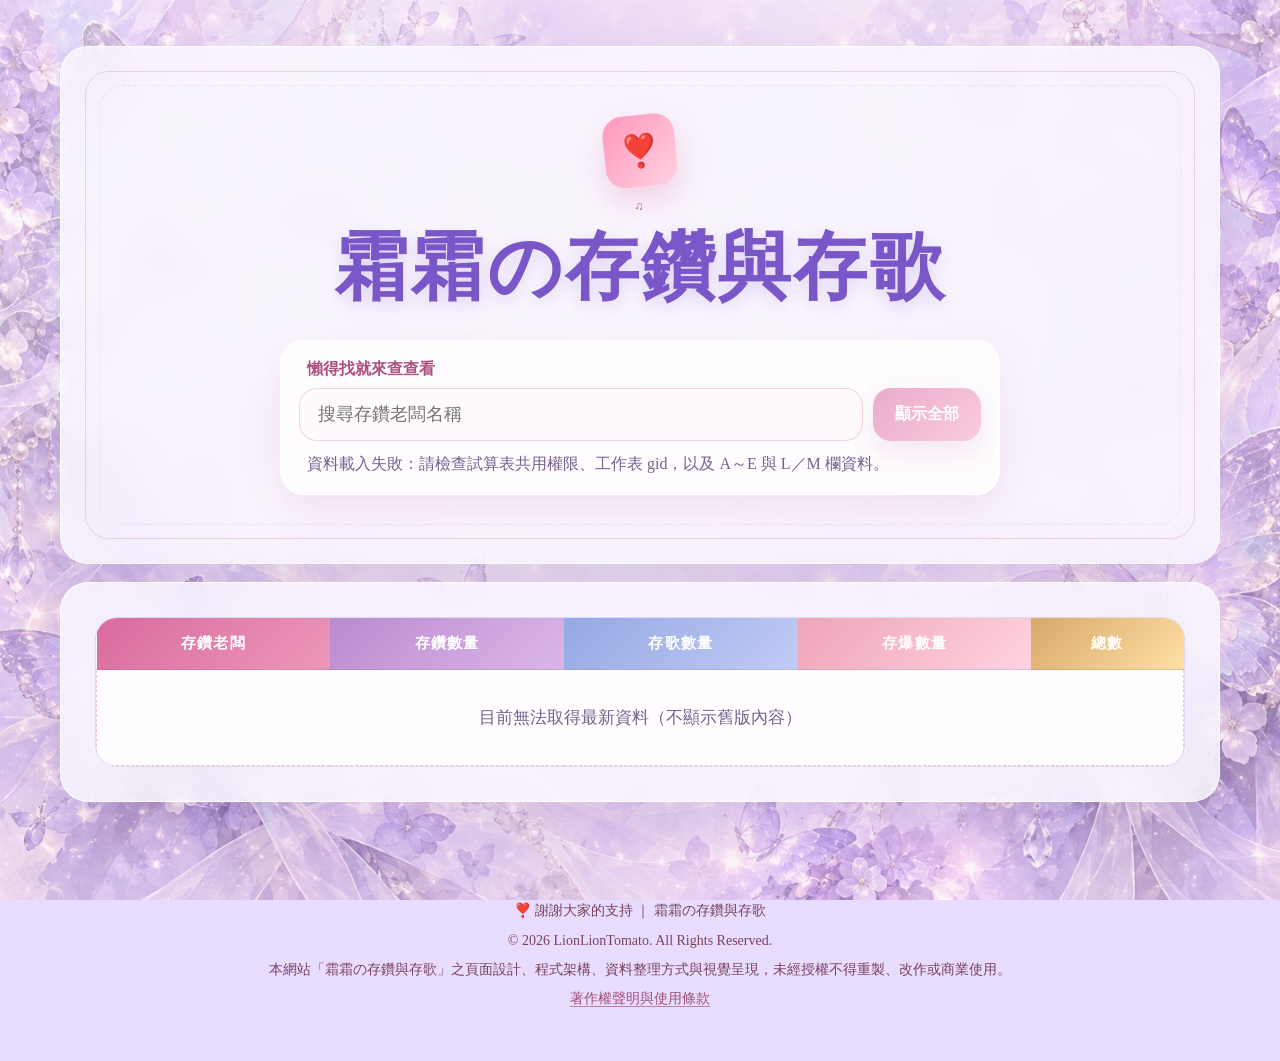
<file: index.html>
<!doctype html>
<html lang="zh-Hant"><head><meta charset="utf-8"><meta name="viewport" content="width=device-width,initial-scale=1"><meta name="theme-color" content="#c7aceb"><meta name="description" content="霜霜の存鑽與存歌查詢網站"><title>霜霜の存鑽與存歌</title><link rel="icon" href="favicon.svg" type="image/svg+xml"><link rel="stylesheet" href="style.css?v=20261027-vault-lavender-2"></head><body>
<div class="sky-glow"></div><div class="mist mist-a"></div><div class="mist mist-b"></div>
<div class="floating-icons" aria-hidden="true"><span style="--x:8%;--duration:19s;--delay:-2s">❣️</span><span style="--x:22%;--duration:22s;--delay:-7s">🦋</span><span style="--x:50%;--duration:24s;--delay:-11s">❣️</span><span style="--x:72%;--duration:20s;--delay:-4s">🦋</span><span style="--x:92%;--duration:26s;--delay:-14s">❣️</span></div>
<div class="page-shell"><header class="panel hero"><div class="seal" aria-hidden="true">❣️</div><p class="eyebrow">♫</p><h1 id="siteTitle">霜霜の存鑽與存歌</h1><p class="subtitle" id="siteSubtitle" aria-live="polite"></p><div class="search-card"><label for="searchInput">懶得找就來查查看</label><div class="search-row"><input id="searchInput" type="search" placeholder="搜尋存鑽老闆名稱" autocomplete="off" disabled><button id="clearBtn" type="button" disabled>顯示全部</button></div><p id="resultText" class="result-text" role="status">資料載入中…</p></div></header>
<main class="panel content-panel"><div class="table-wrap"><table><thead><tr id="tableHead"><th class="col-name">存鑽老闆</th><th class="col-diamond">存鑽數量</th><th class="col-song">存歌數量</th><th class="col-bomb">存爆數量</th><th class="col-total">總數</th></tr></thead><tbody id="tableBody"><tr class="empty-row"><td colspan="5">正在向 Google 試算表讀取最新資料…</td></tr></tbody></table></div></main></div>
<footer class="site-footer"><p>❣️ 謝謝大家的支持 ｜ 霜霜の存鑽與存歌</p><p>© 2026 LionLionTomato. All Rights Reserved.</p><p>本網站「霜霜の存鑽與存歌」之頁面設計、程式架構、資料整理方式與視覺呈現，未經授權不得重製、改作或商業使用。</p><p><a href="copyright.html">著作權聲明與使用條款</a></p></footer><script src="script.js?v=20261027-vault-lavender-2" defer></script></body></html>
</file>
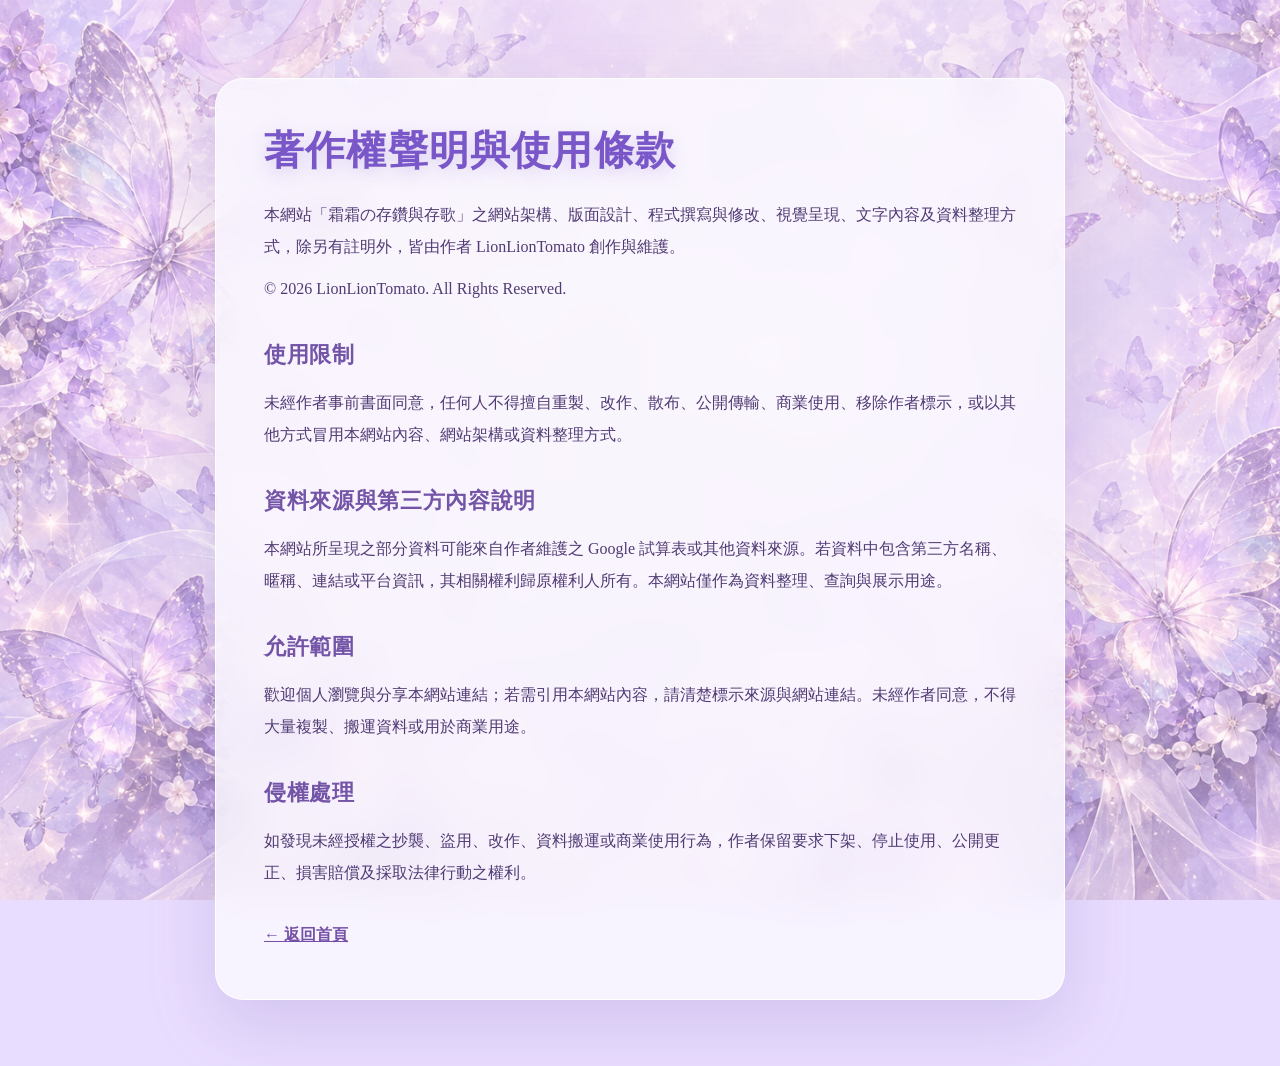
<file: copyright.html>
<!doctype html><html lang="zh-Hant"><head><meta charset="utf-8"><meta name="viewport" content="width=device-width,initial-scale=1"><meta name="theme-color" content="#c7aceb"><title>著作權聲明｜霜霜の存鑽與存歌</title><link rel="icon" href="favicon.svg" type="image/svg+xml"><link rel="stylesheet" href="style.css?v=20261027-vault-lavender-2"><style>.copyright-content{max-width:850px;margin:32px auto;padding:clamp(24px,5vw,48px);line-height:2}.copyright-content h1{font-size:clamp(28px,5vw,40px);margin-bottom:26px;color:#7a57c8;text-shadow:0 6px 18px rgba(122,87,200,.22)}.copyright-content h2{font-size:22px;color:#7354a7;margin:28px 0 8px}.copyright-content p{margin:10px 0}.back-link{display:inline-block;margin-top:20px;color:#7450a7;font-weight:700}</style></head><body><main class="page-shell"><article class="panel copyright-content"><h1>著作權聲明與使用條款</h1><p>本網站「霜霜の存鑽與存歌」之網站架構、版面設計、程式撰寫與修改、視覺呈現、文字內容及資料整理方式，除另有註明外，皆由作者 LionLionTomato 創作與維護。</p><p>© 2026 LionLionTomato. All Rights Reserved.</p><h2>使用限制</h2><p>未經作者事前書面同意，任何人不得擅自重製、改作、散布、公開傳輸、商業使用、移除作者標示，或以其他方式冒用本網站內容、網站架構或資料整理方式。</p><h2>資料來源與第三方內容說明</h2><p>本網站所呈現之部分資料可能來自作者維護之 Google 試算表或其他資料來源。若資料中包含第三方名稱、暱稱、連結或平台資訊，其相關權利歸原權利人所有。本網站僅作為資料整理、查詢與展示用途。</p><h2>允許範圍</h2><p>歡迎個人瀏覽與分享本網站連結；若需引用本網站內容，請清楚標示來源與網站連結。未經作者同意，不得大量複製、搬運資料或用於商業用途。</p><h2>侵權處理</h2><p>如發現未經授權之抄襲、盜用、改作、資料搬運或商業使用行為，作者保留要求下架、停止使用、公開更正、損害賠償及採取法律行動之權利。</p><a class="back-link" href="index.html">← 返回首頁</a></article></main></body></html>
</file>
<file: style.css>
:root{--pink-bg:#e9ddff;--ink:#513b74;--ink-soft:#76618f;--paper:rgba(251,248,255,.82);--line:rgba(142,119,208,.26);--shadow:0 24px 70px rgba(108,80,159,.18);--radius:28px}*{box-sizing:border-box}html{scroll-behavior:smooth}body{margin:0;min-height:100vh;color:var(--ink);font-family:"Noto Serif TC","DFKai-SB","KaiTi",serif;overflow-x:hidden;position:relative;background-color:var(--pink-bg);background-image:linear-gradient(rgba(255,228,240,.19),rgba(255,228,240,.22)),url('./butterfly-lavender.png');background-size:cover;background-position:center;background-repeat:no-repeat;background-attachment:fixed}.sky-glow{position:fixed;width:54vw;height:54vw;left:-18vw;top:-20vw;border-radius:50%;background:rgba(255,255,255,.26);filter:blur(4px);pointer-events:none}.mist{position:fixed;left:-15%;right:-15%;height:220px;border-radius:50%;pointer-events:none;filter:blur(10px);opacity:.25;animation:drift 18s ease-in-out infinite alternate}.mist-a{top:220px;background:radial-gradient(ellipse,rgba(255,255,255,.5),transparent 68%)}.mist-b{bottom:60px;background:radial-gradient(ellipse,rgba(255,216,238,.55),transparent 70%);animation-duration:24s}@keyframes drift{from{transform:translateX(-3%)}to{transform:translateX(5%) translateY(-18px)}}.floating-icons{position:fixed;inset:0;pointer-events:none;overflow:hidden;z-index:1}.floating-icons span{position:absolute;left:var(--x);bottom:-80px;font-size:clamp(22px,3vw,42px);opacity:.21;animation:floatUp var(--duration) linear infinite;animation-delay:var(--delay)}@keyframes floatUp{0%{transform:translateY(0);opacity:0}12%{opacity:.24}70%{opacity:.22}100%{transform:translateY(-115vh) rotate(28deg);opacity:0}}.page-shell{position:relative;z-index:2;width:min(1160px,calc(100% - 32px));margin:0 auto;padding:46px 0 34px}.panel{background:var(--paper);backdrop-filter:blur(18px);-webkit-backdrop-filter:blur(18px);border:1px solid rgba(255,255,255,.86);box-shadow:var(--shadow);border-radius:var(--radius)}.hero{min-height:390px;padding:clamp(30px,6vw,68px);position:relative;overflow:hidden;text-align:center}.hero:before,.hero:after{content:'';position:absolute;inset:24px;border:1px solid rgba(211,120,159,.29);border-radius:24px;pointer-events:none}.hero:after{inset:38px;border-style:dashed;opacity:.5}.seal{width:72px;height:72px;margin:0 auto 12px;display:grid;place-items:center;border-radius:20px;background:linear-gradient(135deg,#ff96bc,#ffd3e3);font-size:32px;box-shadow:0 14px 32px rgba(216,98,150,.25);transform:rotate(-6deg)}.eyebrow{margin:0 0 10px;letter-spacing:.18em;font-size:12px;color:#b3628b;font-weight:700}h1,h2{margin:0;font-family:"Noto Sans TC","Noto Serif TC","Microsoft JhengHei",sans-serif;letter-spacing:.03em;font-weight:800}h1{font-size:clamp(34px,6.4vw,74px);line-height:1.16;color:#7a57c8;text-shadow:0 6px 18px rgba(122,87,200,.22)}.subtitle{margin:20px auto 0;max-width:680px;color:var(--ink-soft);font-size:18px;line-height:1.8}.subtitle:empty{display:none}.search-card{width:min(720px,100%);margin:30px auto 0;padding:18px;border-radius:24px;background:rgba(255,255,255,.75);border:1px solid rgba(255,255,255,.9);box-shadow:0 15px 40px rgba(198,98,146,.13);text-align:left}.search-card label{display:block;margin:0 0 8px 8px;font-weight:900;color:#ae5180}.search-row{display:grid;grid-template-columns:1fr auto;gap:10px}input[type=search]{width:100%;border:1px solid rgba(211,118,160,.3);background:rgba(255,251,253,.96);color:var(--ink);font:inherit;font-size:18px;border-radius:18px;padding:15px 18px;outline:none}input[type=search]:focus{border-color:#d86b9f;box-shadow:0 0 0 4px rgba(255,148,194,.2)}button{border:0;border-radius:18px;padding:0 22px;font:inherit;font-weight:900;color:white;cursor:pointer;background:linear-gradient(135deg,#dd76a7,#f7aacb);box-shadow:0 12px 26px rgba(195,89,143,.22)}button:hover{transform:translateY(-2px)}button:disabled{opacity:.6;cursor:default;transform:none}.result-text{margin:10px 8px 0;color:var(--ink-soft);line-height:1.6}.content-panel{margin-top:18px;padding:clamp(20px,4vw,34px)}.table-wrap{overflow-x:auto;border-radius:22px;border:1px solid var(--line);background:rgba(255,255,255,.65)}table{width:100%;border-collapse:collapse;min-width:760px}th,td{padding:16px 14px;text-align:center;border-bottom:1px solid rgba(194,101,150,.15)}th{font-size:15px;letter-spacing:.08em;color:#fff;font-weight:900;white-space:nowrap}td{font-size:17px;color:#75435c}tbody tr:hover{background:rgba(255,226,240,.6)}.col-name{background:linear-gradient(135deg,#d96b9d,#ec97b9)}.col-diamond{background:linear-gradient(135deg,#bb8bcd,#dab6e9)}.col-song{background:linear-gradient(135deg,#94a8e3,#c1ccf5)}.col-bomb{background:linear-gradient(135deg,#eea5b8,#ffd3df)}.col-total{background:linear-gradient(135deg,#d7a969,#ffe0a6)}.name-cell{font-weight:900;color:#ab4c7b}.empty-row td{padding:36px 16px;color:var(--ink-soft);border:1px dashed rgba(199,103,145,.35);background:rgba(255,255,255,.48)}.site-footer{position:relative;z-index:2;max-width:980px;margin:36px auto 24px;padding:22px 18px;text-align:center;font-family:"Noto Serif TC","Noto Sans TC",serif;color:#79425f;font-size:14px;line-height:1.8}.site-footer p{margin:4px 0}.site-footer a{color:#9e4f77;text-decoration:none;border-bottom:1px solid #bd7fa2}@media(max-width:640px){body{background-position:center top;background-attachment:scroll}.page-shell{width:calc(100% - 20px);padding-top:18px}.hero{padding:28px 18px}.search-row{grid-template-columns:1fr}button{min-height:52px}th,td{padding:13px 10px}}
</file>
